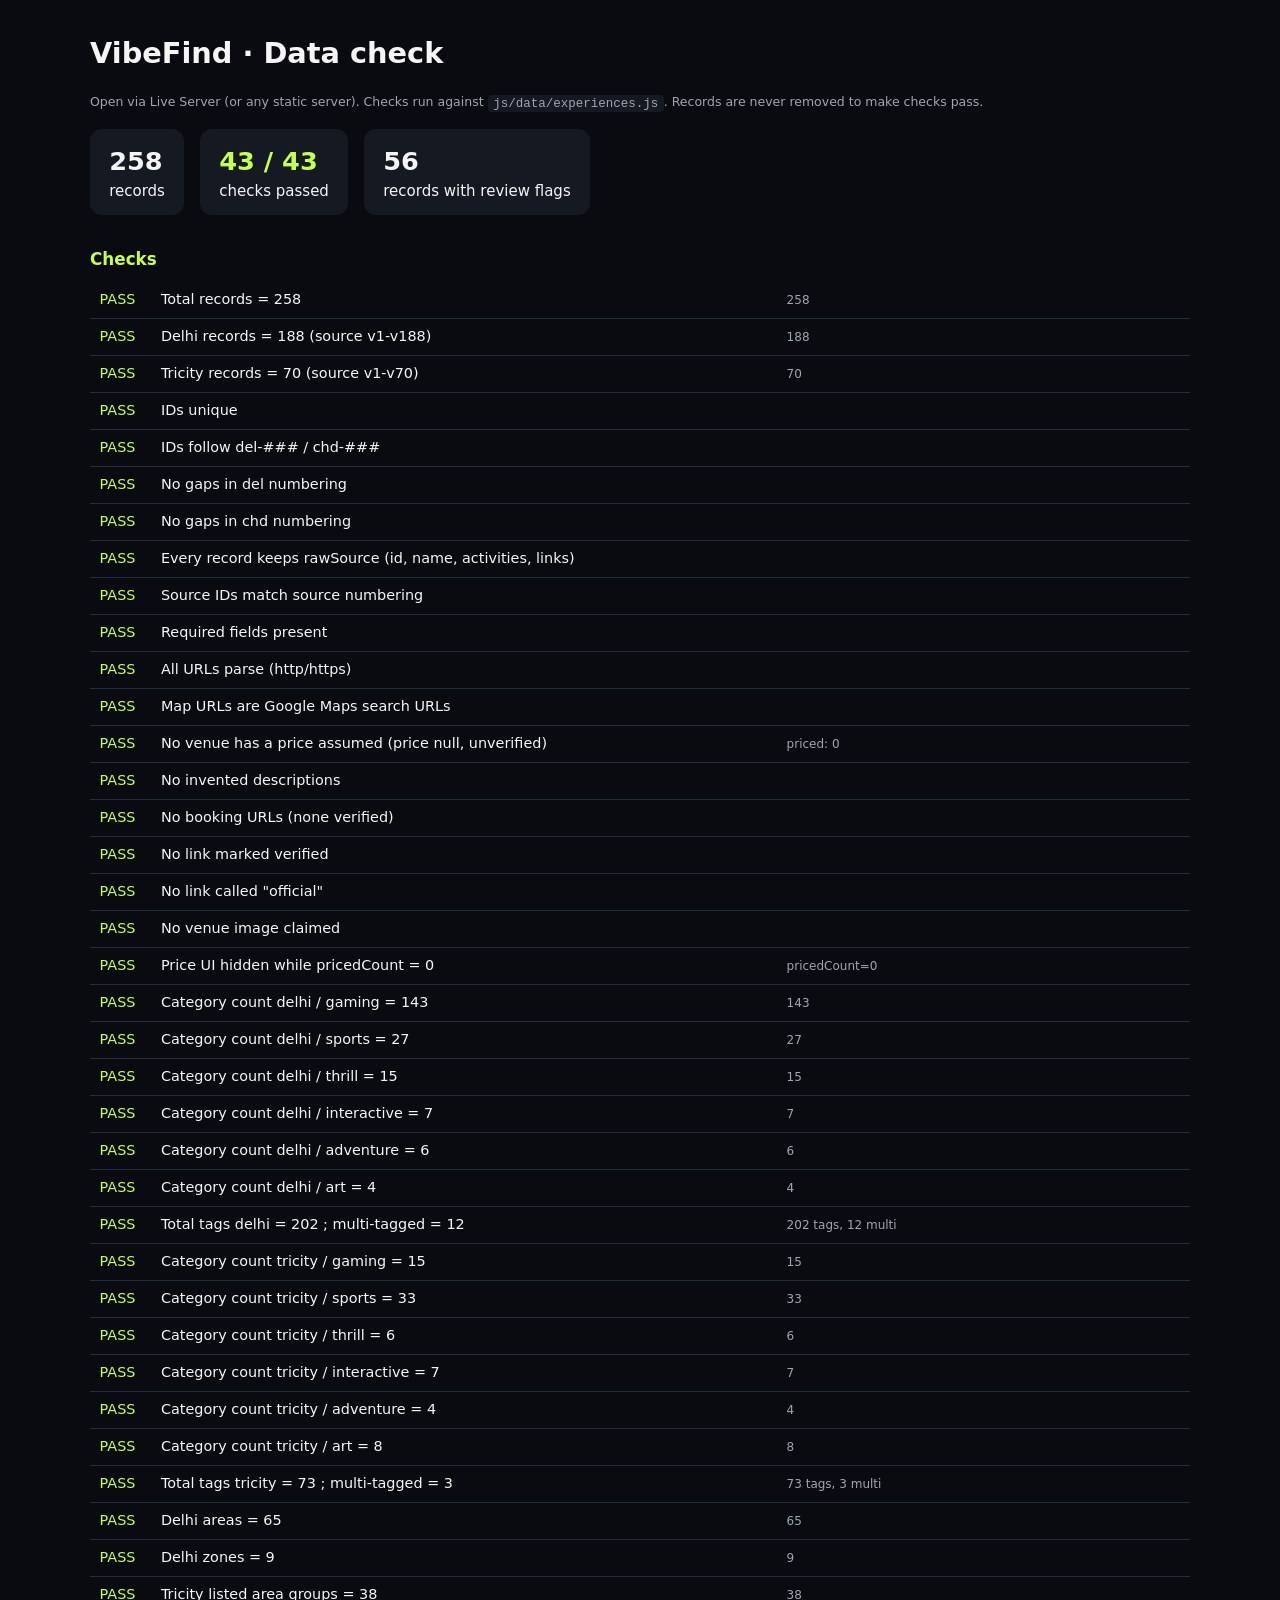
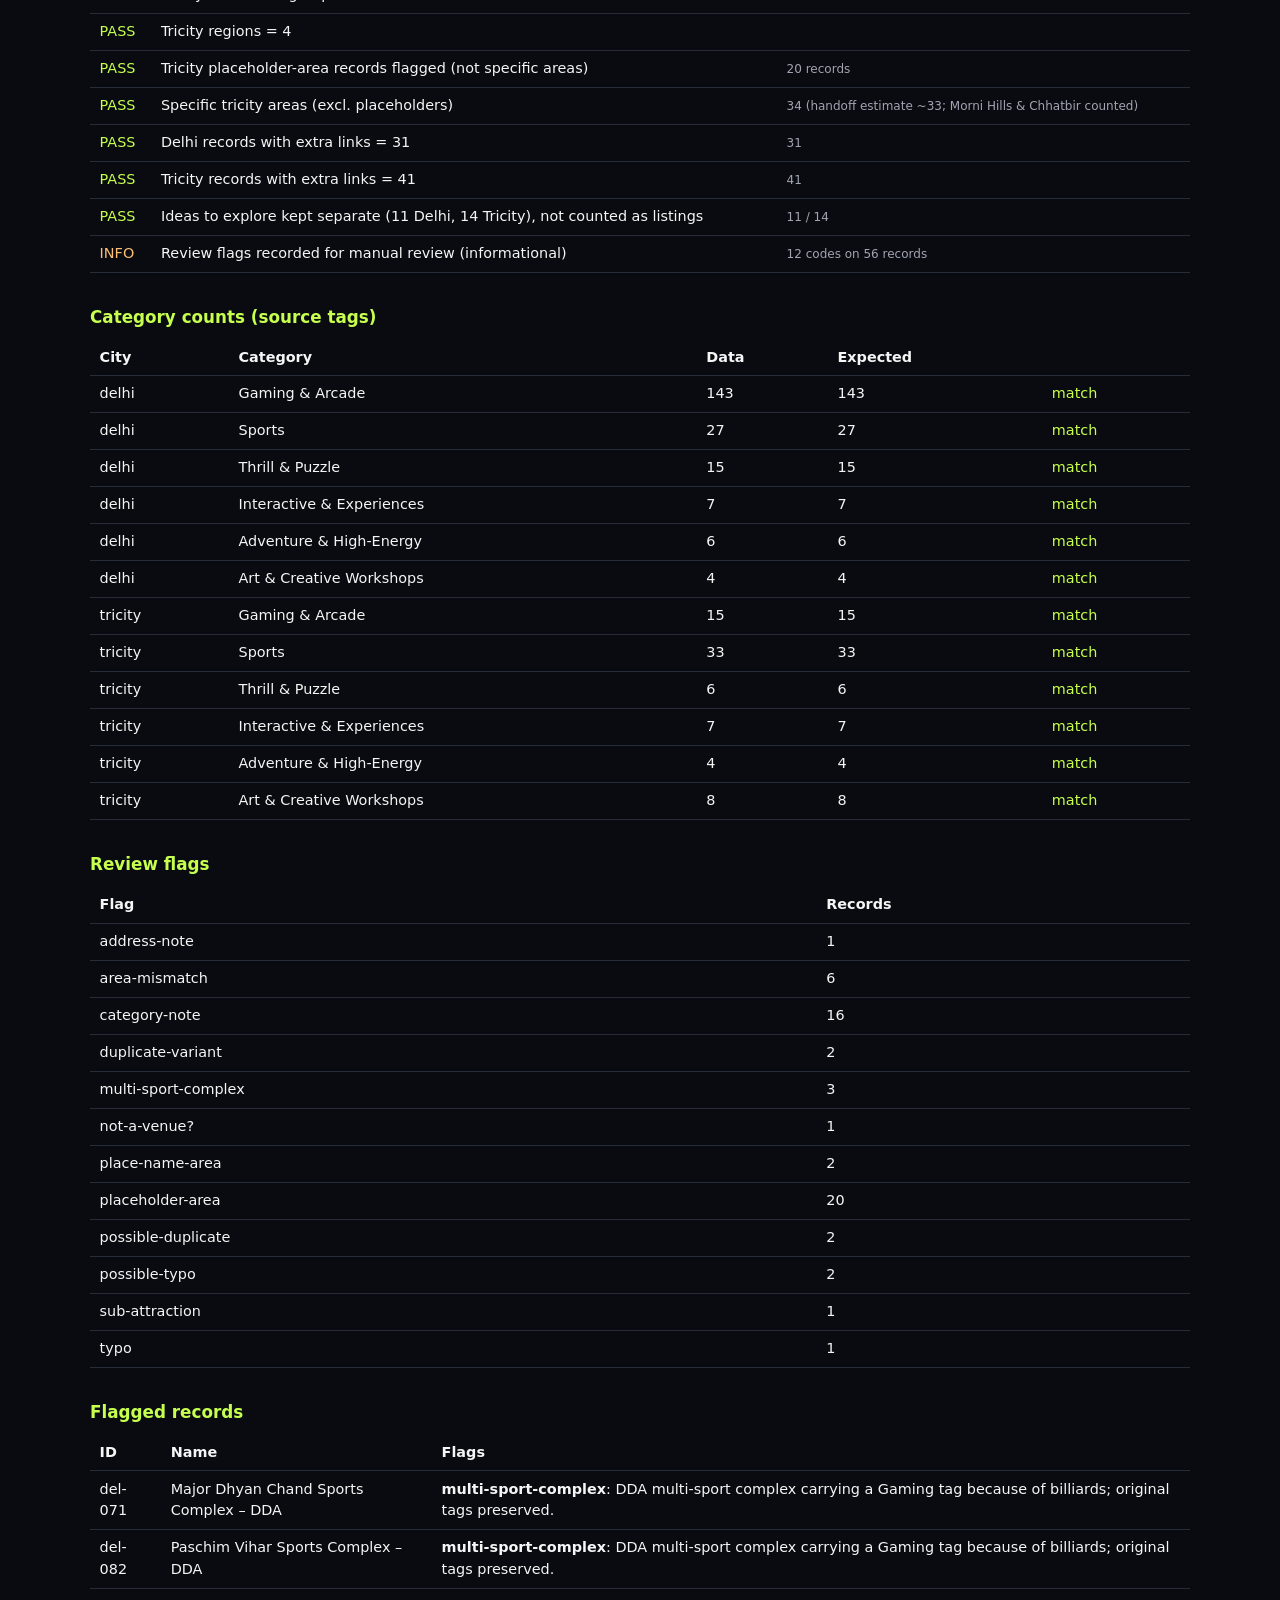
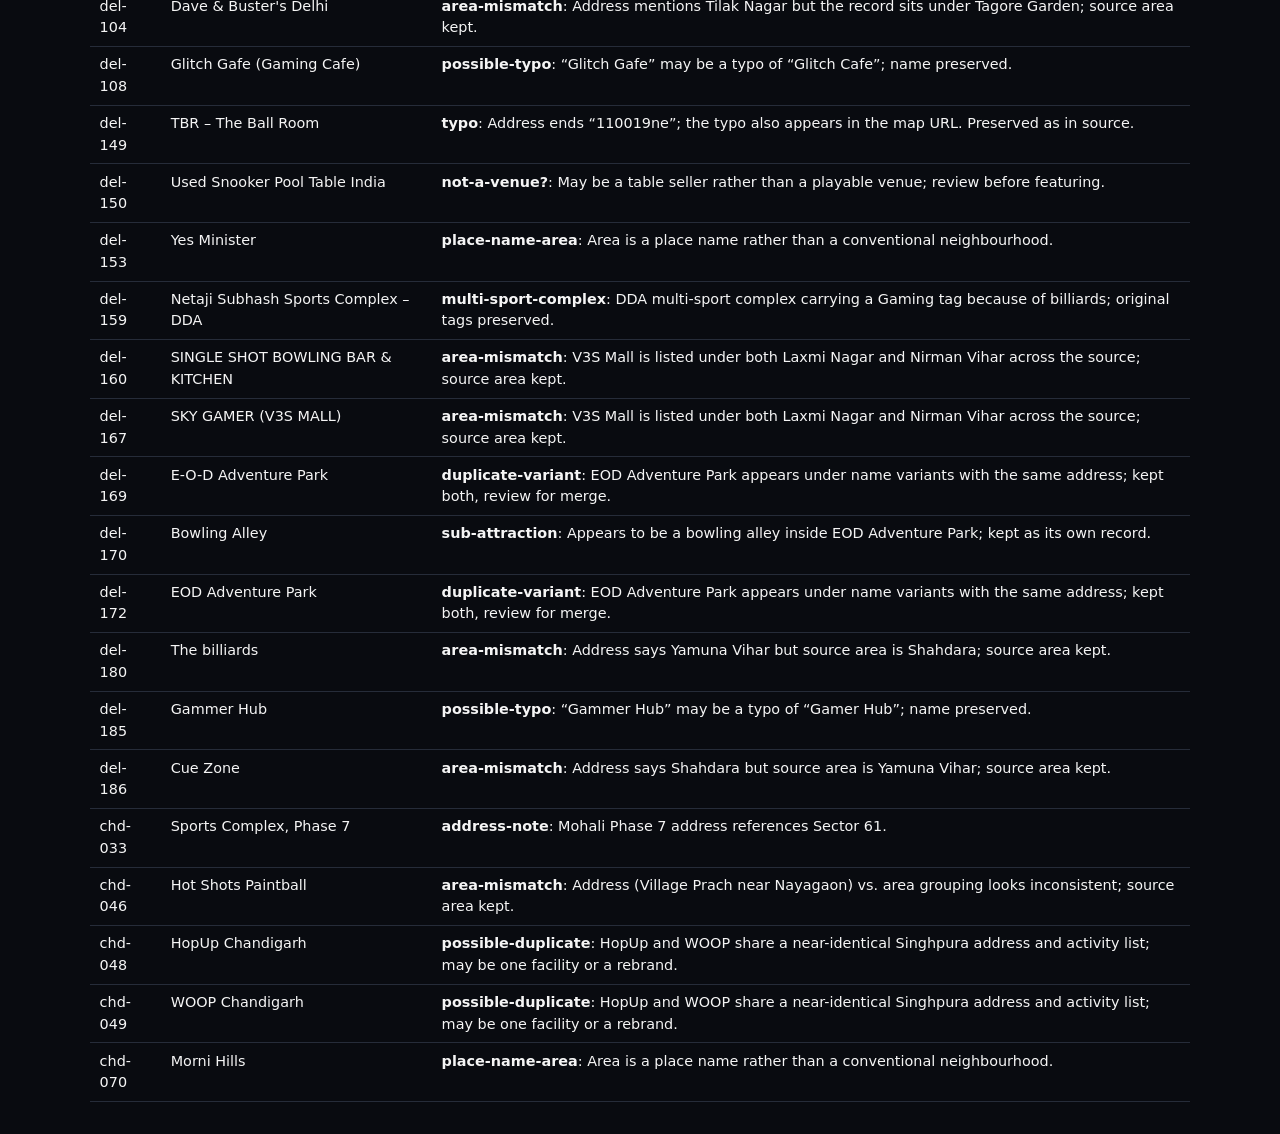
<file: VibeFind/tools/data-check.html>
<!DOCTYPE html>
<html lang="en"><head><meta charset="UTF-8"><meta name="viewport" content="width=device-width,initial-scale=1">
<title>VibeFind · Data check</title>
<style>
body{font:15px/1.5 system-ui,sans-serif;background:#090B10;color:#F5F5F5;margin:0;padding:2rem;max-width:1100px;margin-inline:auto}
h1{font-size:1.8rem;margin:0 0 .3rem}h2{font-size:1.05rem;margin:2rem 0 .6rem;color:#C6FF4D}
.sum{display:flex;gap:1rem;flex-wrap:wrap;margin:1rem 0}.sum div{background:#151922;border-radius:12px;padding:.8rem 1.2rem}.sum b{font-size:1.6rem;display:block}
table{border-collapse:collapse;width:100%}td,th{border-bottom:1px solid #262c39;padding:.45rem .6rem;text-align:left;vertical-align:top;font-size:.9rem}
.ok{color:#C6FF4D}.bad{color:#ff6b6b}.warn{color:#fbbf77}small{color:#A0A5B1}code{background:#151922;padding:.1rem .35rem;border-radius:4px}
</style></head><body>
<h1>VibeFind · Data check</h1><p><small>Open via Live Server (or any static server). Checks run against <code>js/data/experiences.js</code>. Records are never removed to make checks pass.</small></p>
<div class="sum" id="sum"></div><h2>Checks</h2><table id="checks"></table>
<h2>Category counts (source tags)</h2><table id="cats"></table>
<h2>Review flags</h2><table id="flags"></table>
<h2>Flagged records</h2><table id="flagged"></table>
<script src="../js/data/config.js"></script><script src="../js/data/experiences.js"></script><script src="../js/data/photos.js"></script>
<script src="../js/core/utils.js"></script><script src="../js/core/wishlist.js"></script><script src="../js/core/store.js"></script>
<script src="data-check.js"></script>
</body></html>
</file>
